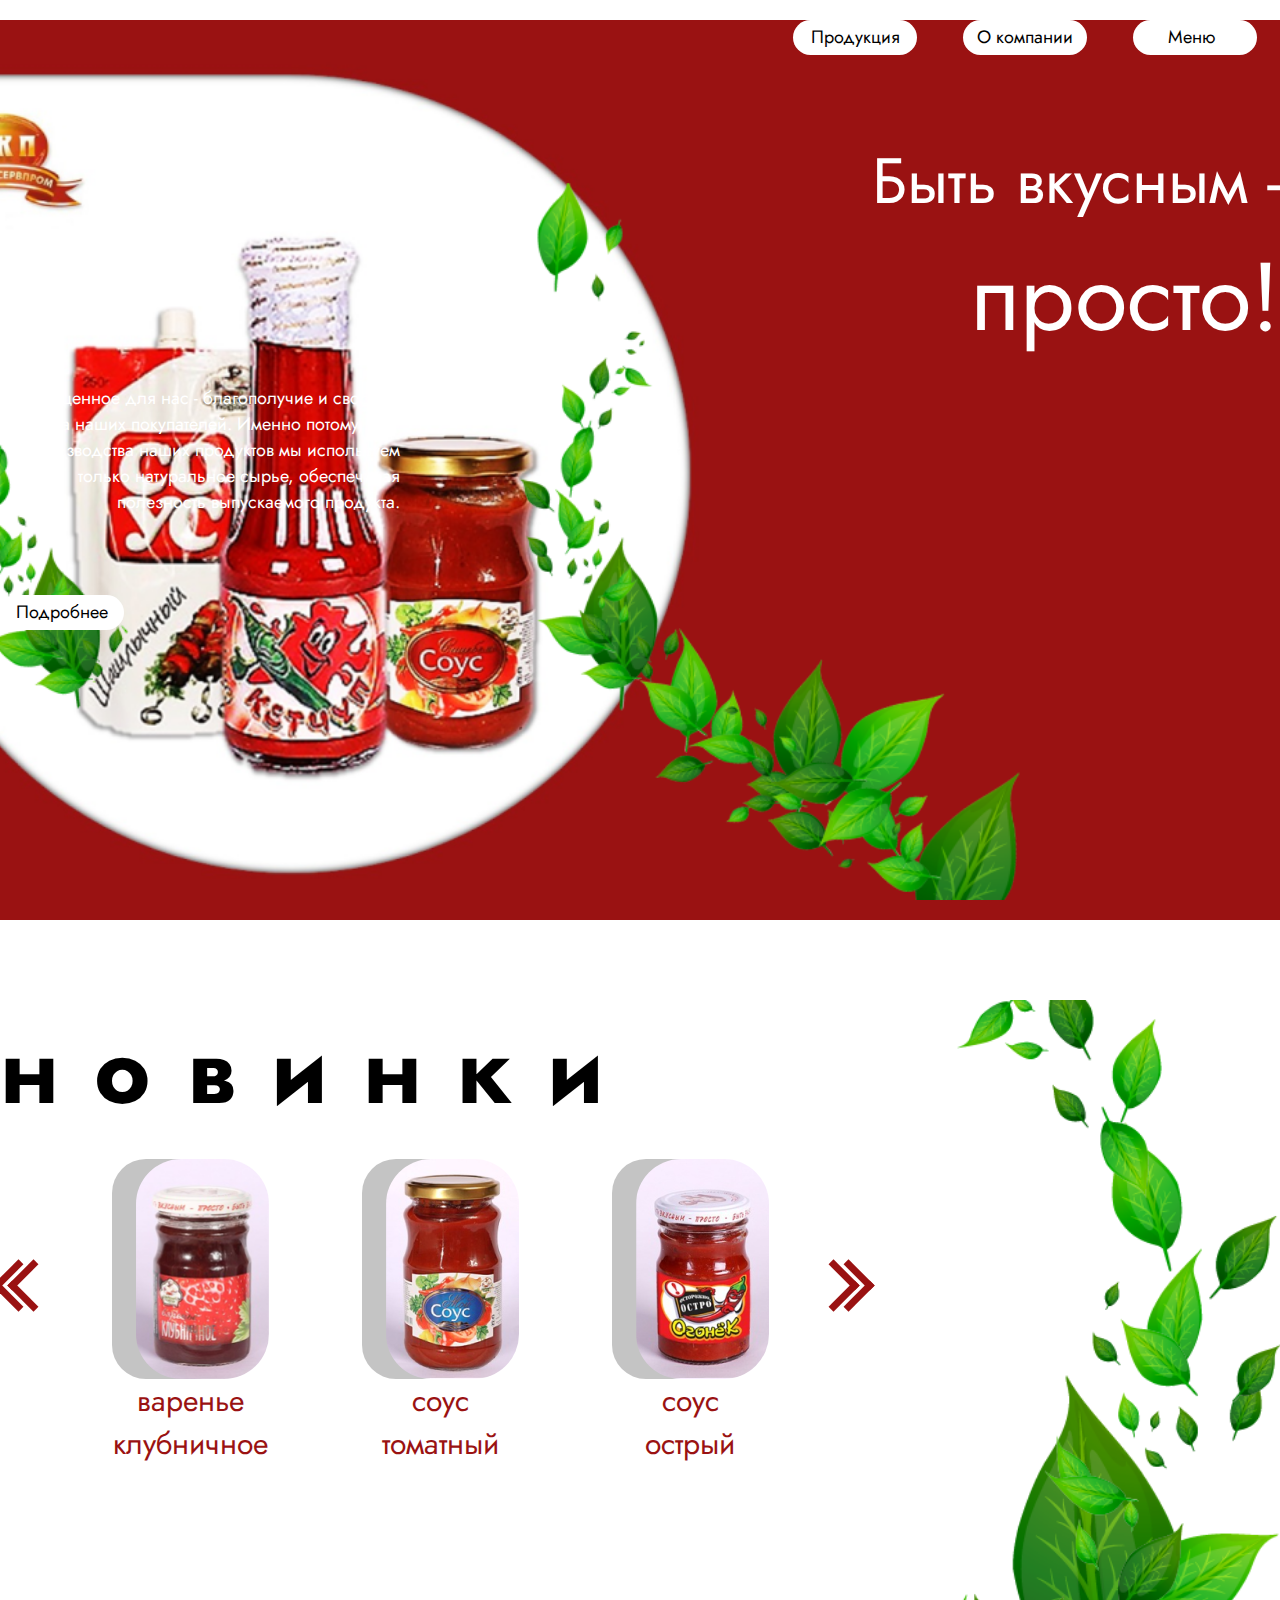
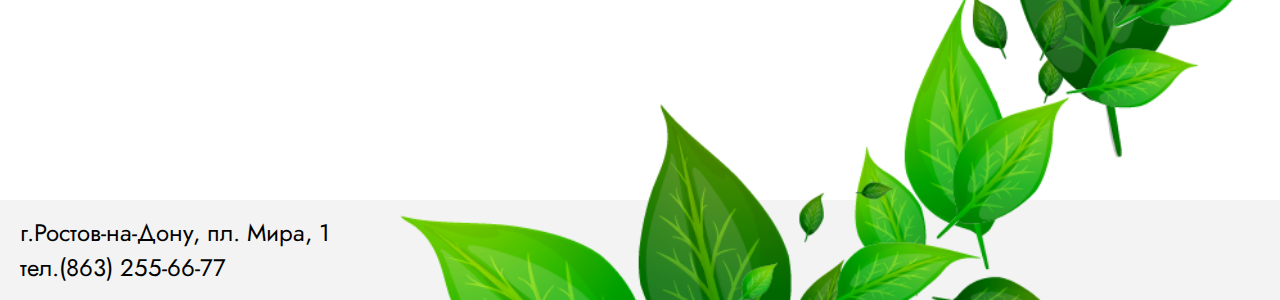
<file: index.html>
<!DOCTYPE html>
<html lang="en">
<head>
    <meta charset="UTF-8">
    <meta http-equiv="X-UA-Compatible" content="IE=edge">
    <meta name="viewport" content="width=device-width, initial-scale=1.0">
    <link href="https://cdn.jsdelivr.net/npm/bootstrap@5.0.0-beta3/dist/css/bootstrap.min.css" rel="stylesheet" integrity="sha384-eOJMYsd53ii+scO/bJGFsiCZc+5NDVN2yr8+0RDqr0Ql0h+rP48ckxlpbzKgwra6" crossorigin="anonymous">
    <link rel="stylesheet" href="css/style.css">
    <title>Bootstrap</title>
</head>
<body>
    <section class='first'>
        <div class="container">
            <div class="row justify-content-end">
                <div class="col-6">
                    <ul class="navigation">
                        <li>
                            <div class="button"><a href="pages/products.html">Продукция</a></div>
                        </li>
                        <li>
                            <div class="button"><a href="pages/company.html">О компании</a></div>
                        </li>
                        <li>
                            <div class="button">
                                <a href="">Меню</a>
                                <div id="menu">
                                   
                                </div>
                            </div>
                        </li>
                    </ul>
                </div>
            </div>
            <div class="row justify-content-end">
                <div class="col-6">
                    <div id="title">Быть вкусным -<br><span>просто!</span></div>
                </div>
            </div>
            <div class="row justify-content-end">
                <div class="col-6">
                    <div id="description" class="float-end">Самое ценное для нас - благополучие и свобода выбора наших покупателей. Именно потому, для производства наших продуктов мы используем только натуральное сырье, обеспечивая полезность выпускаемого продукта.</div>
                </div>
            </div>
            <div class="row justify-content-end">
                <div class="col-2">
                        <div class="button more-details float-end"><a href="pages/company.html">Подробнее</a></div>
                </div>
            </div>
        </div>
        <img id="sheets-1" src="img/sheets1.png" alt="">
    </section>
    <section class="second">
        <div class="container">
            <div class="row">
                <div class="col-8">
                    <h1>новинки</h1>
                    <div id="products__wrapper" >
                        <div class="slide-left margin-t-30 margin-r-35">
                            <div></div>
                            <div></div>
                        </div>
                        <div class="product">
                            <div class="product-image">
                                <div class="rect-1"></div>
                                <div class="rect-2"></div>
                            </div>
                            <div class="name"><a href="pages/product-1.html">варенье<br>клубничное</a> </div>
                        </div>

                        <div class="product p-second">
                            <div class="product-image">
                                <div class="rect-1"></div>
                                <div class="rect-2 pr-2""></div>
                            </div>
                            <div class="name"><a href="pages/product-2.html">соус<br>томатный </a></div>
                        </div>

                        <div class="product p-last">
                            <div class="product-image">
                                <div class="rect-1"></div>
                                <div class="rect-2 pr-3""></div>
                            </div>
                            <div class="name"><a href="pages/product-3.html">соус<br>острый</a></div>
                        </div>

                        <div class="slide-right margin-t-30">
                            <div></div>
                            <div></div>
                        </div>
                    </div>
                </div>
            </div>
        </div>
        <div class="footer">
            <div class="footer-text">
                г.Ростов-на-Дону, пл. Мира, 1
                <br>
                тел.(863) 255-66-77
            </div>
            <img class="sheet-2" src="img/sheets2.png" alt="">
        </div>
    </section>
</body>
</html>
</file>
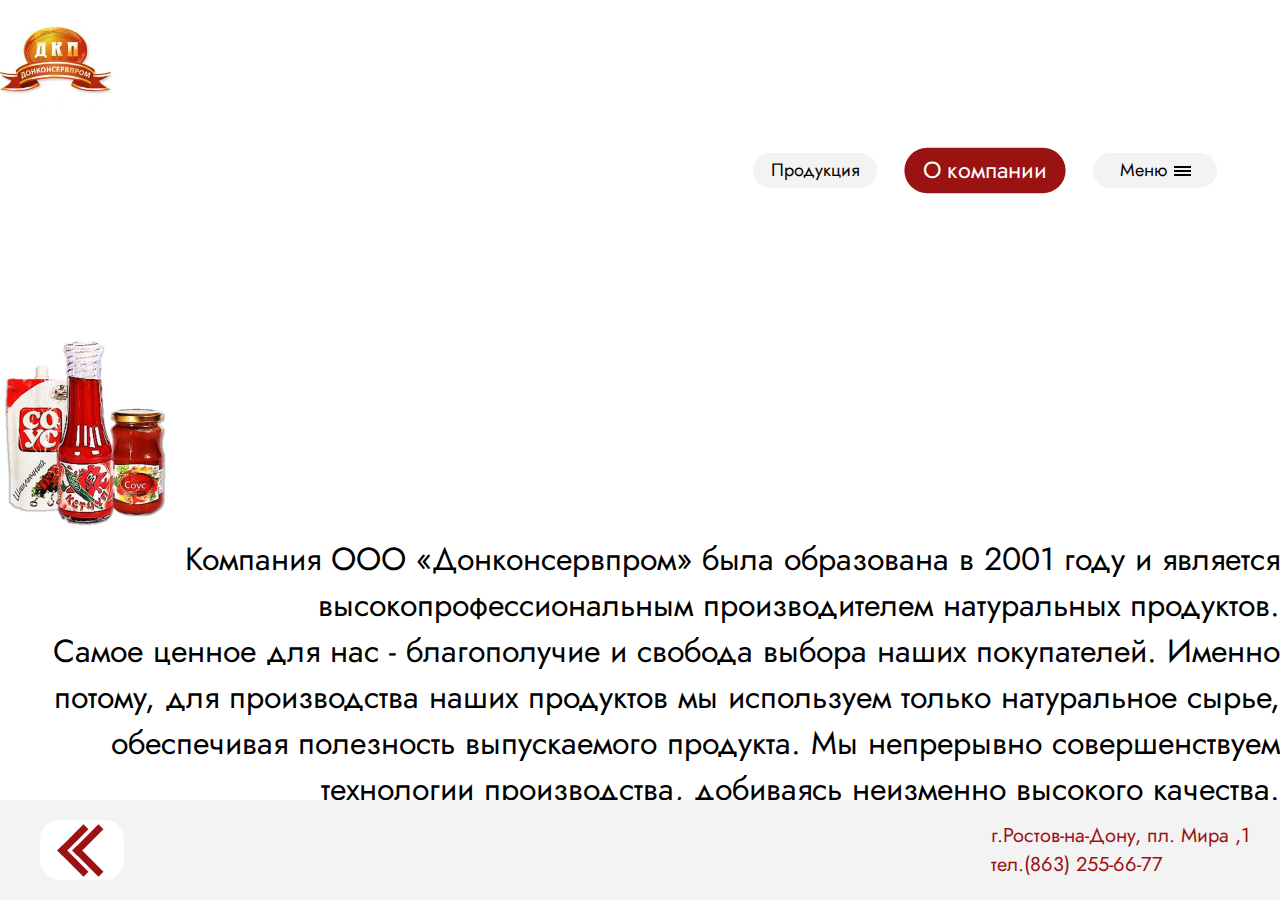
<file: pages/company.html>
<!DOCTYPE html>
<html lang="en">
<head>
    <meta charset="UTF-8">
    <meta http-equiv="X-UA-Compatible" content="IE=edge">
    <meta name="viewport" content="width=device-width, initial-scale=1.0">
    <link href="https://cdn.jsdelivr.net/npm/bootstrap@5.0.0-beta3/dist/css/bootstrap.min.css" rel="stylesheet" integrity="sha384-eOJMYsd53ii+scO/bJGFsiCZc+5NDVN2yr8+0RDqr0Ql0h+rP48ckxlpbzKgwra6" crossorigin="anonymous">
    <link rel="stylesheet" href="../css/style.css">
    <link rel="stylesheet" href="../css/product.css">
    <link rel="stylesheet" href="../css/company.css">
    <title>О компании</title>
</head>
<body>
    <section class="company">
        <div class="container">
            <div class="row">
                <div class="col-1"><a href="../index.html"><img class="logo" src="../img/logo.png" alt="logo"></a></div>
                <div class="col">
                    <ul class="navigation">
                        <li>
                            <div class="button"><a href="../pages/products.html">Продукция</a></div>
                        </li>
                        <li>
                            <div class="button select"><a href="../pages/company.html">О компании</a></div>
                        </li>
                        <li>
                            <div class="button">
                                <a href="../index.html">Меню</a>
                                <div id="menu">
                                    <div class="menu__line"></div>
                                    <div class="menu__line"></div>
                                    <div class="menu__line"></div>
                                </div>
                            </div>
                        </li>
                    </ul>
                </div>
            </div>
            <div class="margin-top-150px"></div>
            <div class="row">
                <div class="col-3"><img class="comp-img float-end" src="../img/main_img_first_page.png" alt=""></div>
                <div class="col">
                    <div class="comp-text float-end">
                        Компания ООО «Донконсервпром» была образована в 2001 году 
                        и является высокопрофессиональным производителем 
                        натуральных продуктов.  
                    </div>
                </div>
            </div>
            <div class="row">
                <div class="col-12">
                    <div class="comp-text">
                        Самое ценное для нас - благополучие и свобода выбора наших покупателей. Именно потому, для производства наших продуктов мы используем только натуральное сырье, обеспечивая полезность выпускаемого продукта.
                        Мы непрерывно совершенствуем технологии производства, добиваясь неизменно высокого качества. 
                    </div>
                </div>
            </div>
        </div>
        <div class="footer">
            <div class="back-btn">
                <a href="../index.html">
                    <div class="slide-left">
                        <div></div>
                        <div></div>
                    </div>   
                </a>
            </div>
            <div class="row">
            </div>
            <div class="f-text float-end">
                г.Ростов-на-Дону, пл. Мира ,1<br>тел.(863) 255-66-77
            </div>
        </div>
    </section>
</body>
</html>
</file>
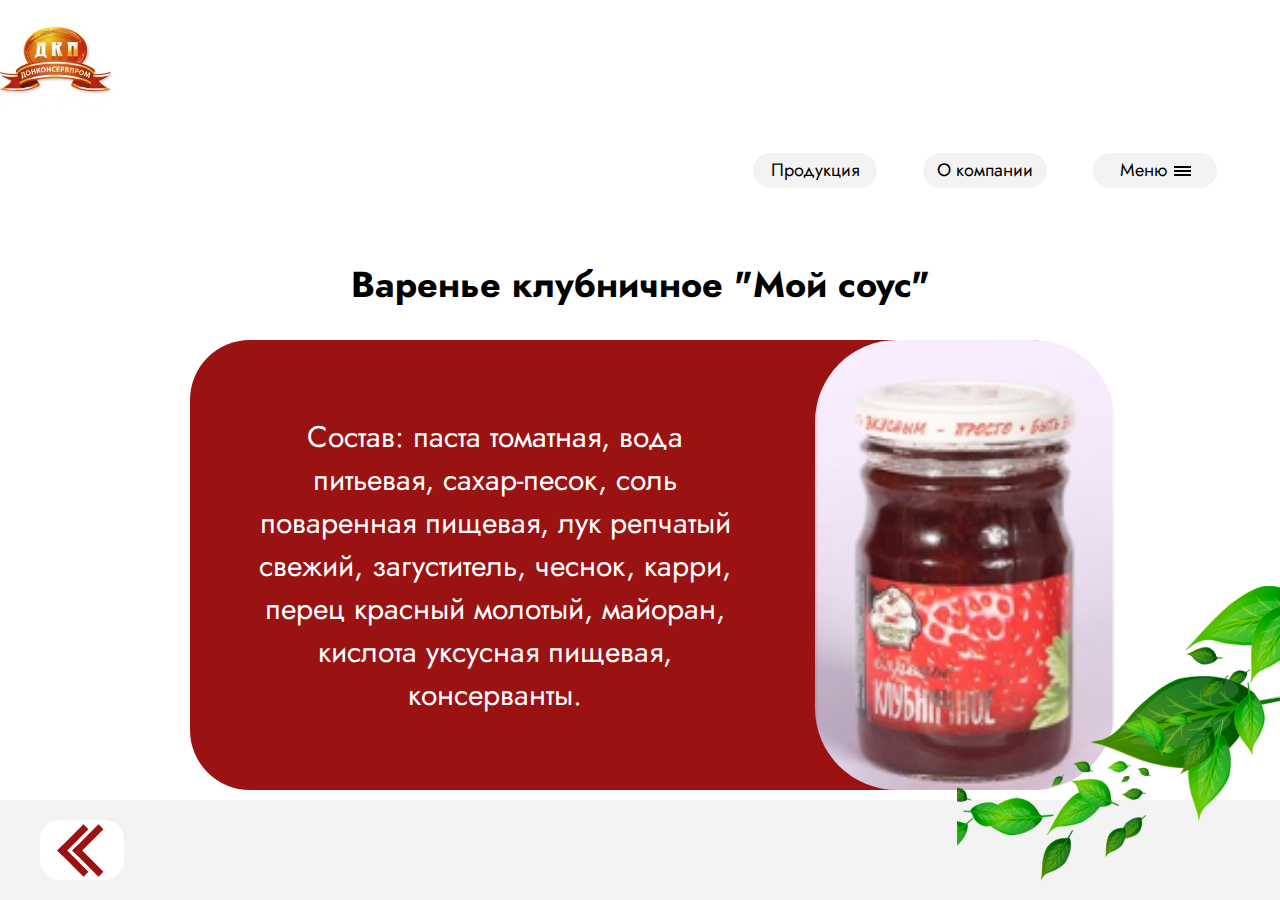
<file: pages/product-1.html>
<!DOCTYPE html>
<html lang="en">
<head>
    <meta charset="UTF-8">
    <meta http-equiv="X-UA-Compatible" content="IE=edge">
    <meta name="viewport" content="width=device-width, initial-scale=1.0">
    <link href="https://cdn.jsdelivr.net/npm/bootstrap@5.0.0-beta3/dist/css/bootstrap.min.css" rel="stylesheet" integrity="sha384-eOJMYsd53ii+scO/bJGFsiCZc+5NDVN2yr8+0RDqr0Ql0h+rP48ckxlpbzKgwra6" crossorigin="anonymous">
    <link rel="stylesheet" href="../css/style.css">
    <link rel="stylesheet" href="../css/product.css">
    <title>Клубничное варенье</title>
</head>
<body>
    <section id="product-1">
        <div class="container">
            <div class="row">
                <div class="col-1">
                    <a href="../index.html"><img class="logo" src="../img/logo.png" alt="logo"></a>
                </div>
                <div class="col">
                    <ul class="navigation">
                        <li>
                            <div class="button"><a href="../pages/products.html">Продукция</a></div>
                        </li>
                        <li>
                            <div class="button"><a href="../pages/company.html">О компании</a></div>
                        </li>
                        <li>
                            <div class="button">
                                <a href="../index.html">Меню</a>
                                <div id="menu">
                                    <div class="menu__line"></div>
                                    <div class="menu__line"></div>
                                    <div class="menu__line"></div>
                                </div>
                            </div>
                        </li>
                    </ul>
                </div>
            </div>
            <div class="row">
                <div class="col-12">
                    <div id="product-wrapper">
                        <div class="p-title">
                            Варенье клубничное "Мой соус"
                        </div>
                        <div class="p-box">
                            <div class="p-descr">
                                Состав: паста томатная, вода питьевая, сахар-песок, соль поваренная пищевая, лук репчатый свежий, загуститель, чеснок, карри, перец красный молотый, майоран, кислота уксусная пищевая, консерванты. 
                            </div>
                            <div class="p-img"></div>
                        </div>
                    </div>
                </div>
            </div>
        </div>
        <div class="footer">
            <div class="back-btn">
                <a href="../index.html">
                    <div class="slide-left">
                        <div></div>
                        <div></div>
                    </div>   
                </a>
            </div>
        </div>
        <img class='sheet-3' src="../img/sheet3.png" alt="">
    </section>
</body>
</html>
</file>
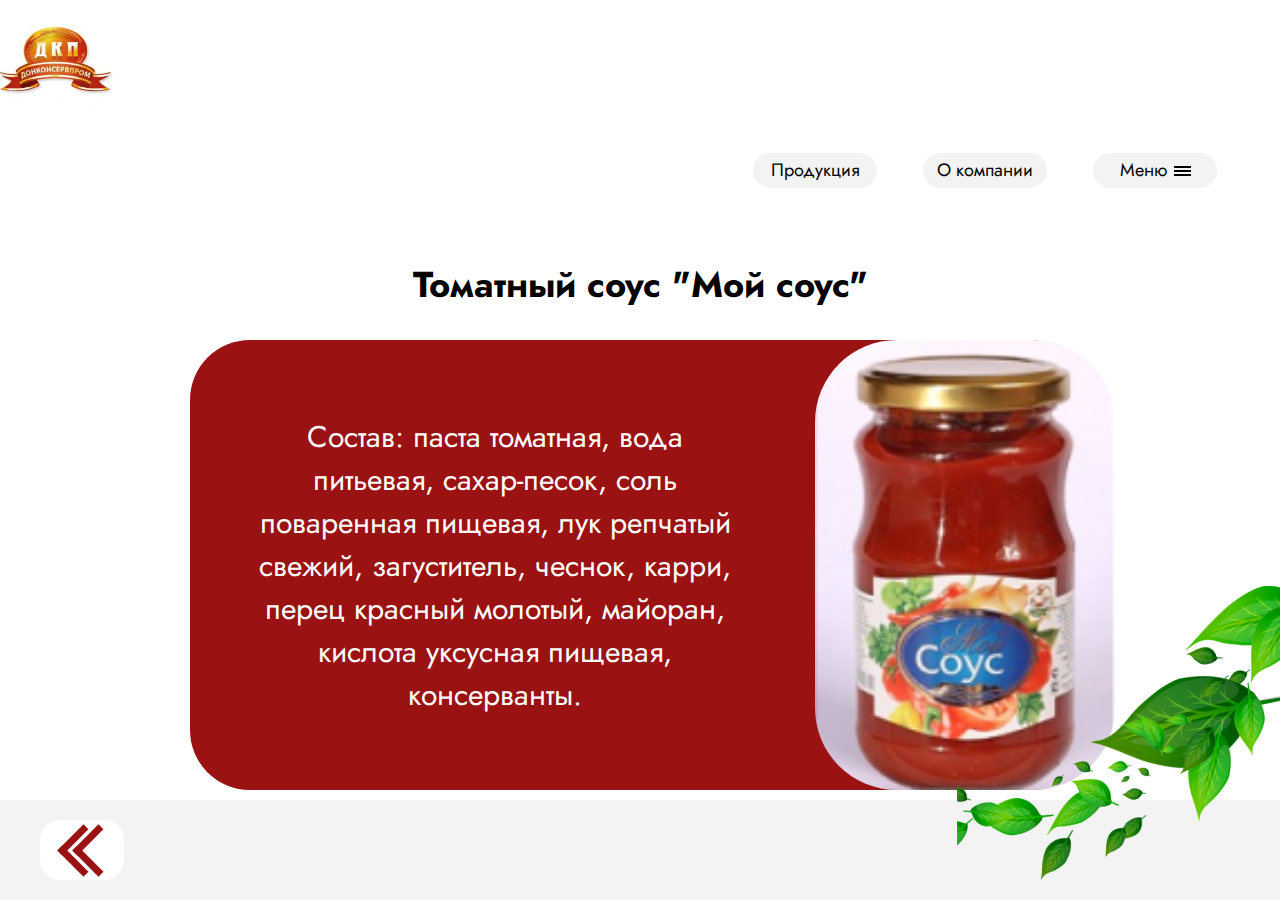
<file: pages/product-2.html>
<!DOCTYPE html>
<html lang="en">
<head>
    <meta charset="UTF-8">
    <meta http-equiv="X-UA-Compatible" content="IE=edge">
    <meta name="viewport" content="width=device-width, initial-scale=1.0">
    <link href="https://cdn.jsdelivr.net/npm/bootstrap@5.0.0-beta3/dist/css/bootstrap.min.css" rel="stylesheet" integrity="sha384-eOJMYsd53ii+scO/bJGFsiCZc+5NDVN2yr8+0RDqr0Ql0h+rP48ckxlpbzKgwra6" crossorigin="anonymous">
    <link rel="stylesheet" href="../css/style.css">
    <link rel="stylesheet" href="../css/product.css">
    <title>Томатный соус</title>
</head>
<body>
    <section id="product-1">
        <div class="container">
            <div class="row">
                <div class="col-1">
                   <a href="../index.html"> <img class="logo" src="../img/logo.png" alt="logo"></a>
                </div>
                <div class="col">
                    <ul class="navigation">
                        <li>
                            <div class="button"><a href="../pages/products.html">Продукция</a></div>
                        </li>
                        <li>
                            <div class="button"><a href="../pages/company.html">О компании</a></div>
                        </li>
                        <li>
                            <div class="button">
                                <a href="../index.html">Меню</a>
                                <div id="menu">
                                    <div class="menu__line"></div>
                                    <div class="menu__line"></div>
                                    <div class="menu__line"></div>
                                </div>
                            </div>
                        </li>
                    </ul>
                </div>
            </div>
            <div class="row">
                <div class="col-12">
                    <div id="product-wrapper">
                        <div class="p-title">
                            Томатный соус "Мой соус"
                        </div>
                        <div class="p-box">
                            <div class="p-descr">
                                Состав: паста томатная, вода питьевая, сахар-песок, соль поваренная пищевая, лук репчатый свежий, загуститель, чеснок, карри, перец красный молотый, майоран, кислота уксусная пищевая, консерванты. 
                            </div>
                            <div class="p-img p2-img"></div>
                        </div>
                    </div>
                </div>
            </div>
        </div>
        <div class="footer">
            <div class="back-btn">
                <a href="../index.html">
                    <div class="slide-left">
                        <div></div>
                        <div></div>
                    </div>   
                </a>
            </div>
        </div>
        <img class='sheet-3' src="../img/sheet3.png" alt="">
    </section>
</body>
</html>
</file>
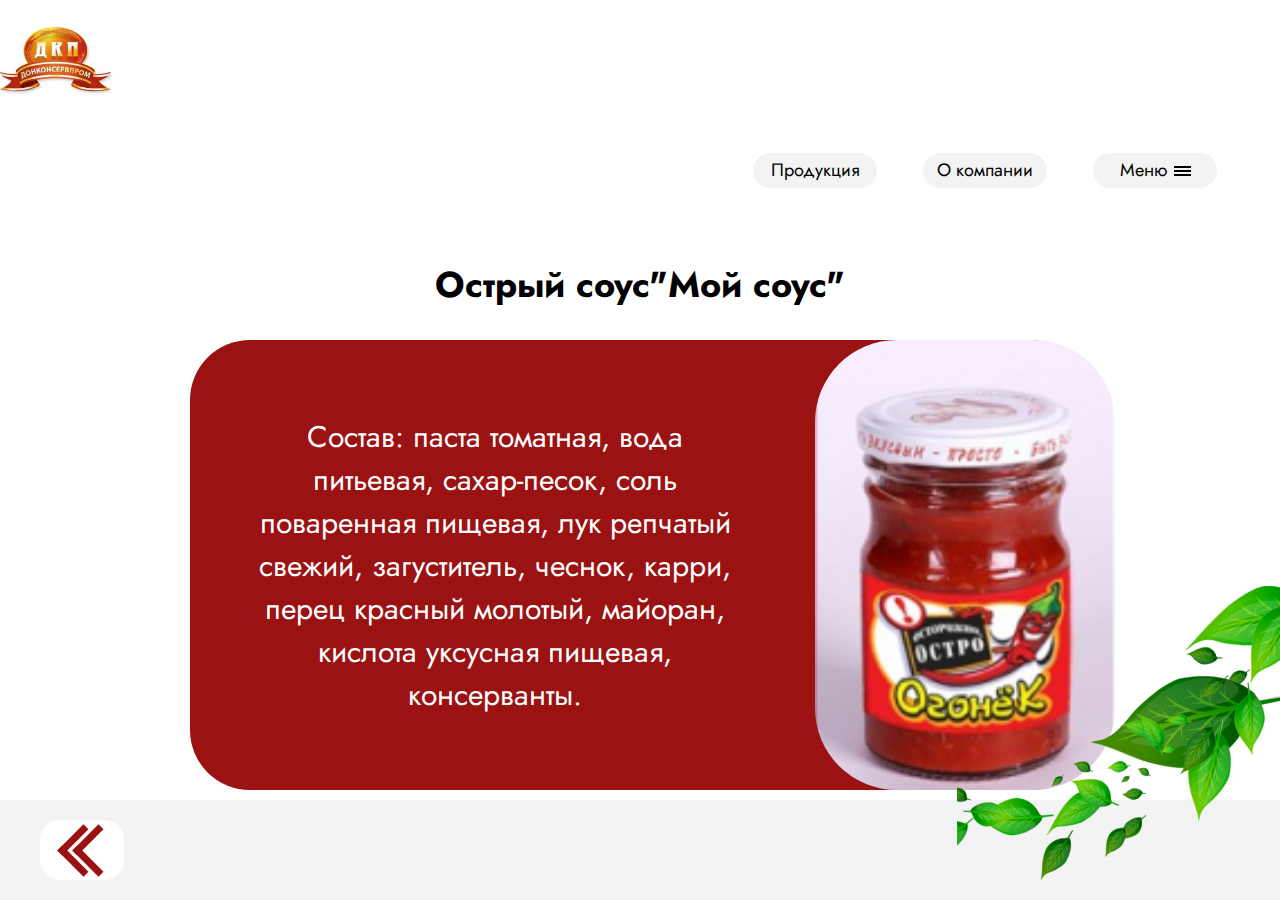
<file: pages/product-3.html>
<!DOCTYPE html>
<html lang="en">
<head>
    <meta charset="UTF-8">
    <meta http-equiv="X-UA-Compatible" content="IE=edge">
    <meta name="viewport" content="width=device-width, initial-scale=1.0">
    <link href="https://cdn.jsdelivr.net/npm/bootstrap@5.0.0-beta3/dist/css/bootstrap.min.css" rel="stylesheet" integrity="sha384-eOJMYsd53ii+scO/bJGFsiCZc+5NDVN2yr8+0RDqr0Ql0h+rP48ckxlpbzKgwra6" crossorigin="anonymous">
    <link rel="stylesheet" href="../css/style.css">
    <link rel="stylesheet" href="../css/product.css">
    <title>Острый соус</title>
</head>
<body>
    <section id="product-1">
        <div class="container">
            <div class="row">
                <div class="col-1">
                   <a href="../index.html"> <img class="logo"  src="../img/logo.png" alt="logo"></a>
                </div>
                <div class="col">
                    <ul class="navigation">
                        <li>
                            <div class="button"><a href="../pages/products.html">Продукция</a></div>
                        </li>
                        <li>
                            <div class="button"><a href="../pages/company.html">О компании</a></div>
                        </li>
                        <li>
                            <div class="button">
                                <a href="../index.html">Меню</a>
                                <div id="menu">
                                    <div class="menu__line"></div>
                                    <div class="menu__line"></div>
                                    <div class="menu__line"></div>
                                </div>
                            </div>
                        </li>
                    </ul>
                </div>
            </div>
            <div class="row">
                <div class="col-12">
                    <div id="product-wrapper">
                        <div class="p-title">
                            Острый соус"Мой соус"
                        </div>
                        <div class="p-box">
                            <div class="p-descr">
                                Состав: паста томатная, вода питьевая, сахар-песок, соль поваренная пищевая, лук репчатый свежий, загуститель, чеснок, карри, перец красный молотый, майоран, кислота уксусная пищевая, консерванты. 
                            </div>
                            <div class="p-img p3-img"></div>
                        </div>
                    </div>
                </div>
            </div>
        </div>
        <div class="footer">
            <div class="back-btn">
                <a href="../index.html">
                    <div class="slide-left">
                        <div></div>
                        <div></div>
                    </div>   
                </a>
            </div>
        </div>
        <img class='sheet-3' src="../img/sheet3.png" alt="">
    </section>
</body>
</html>
</file>
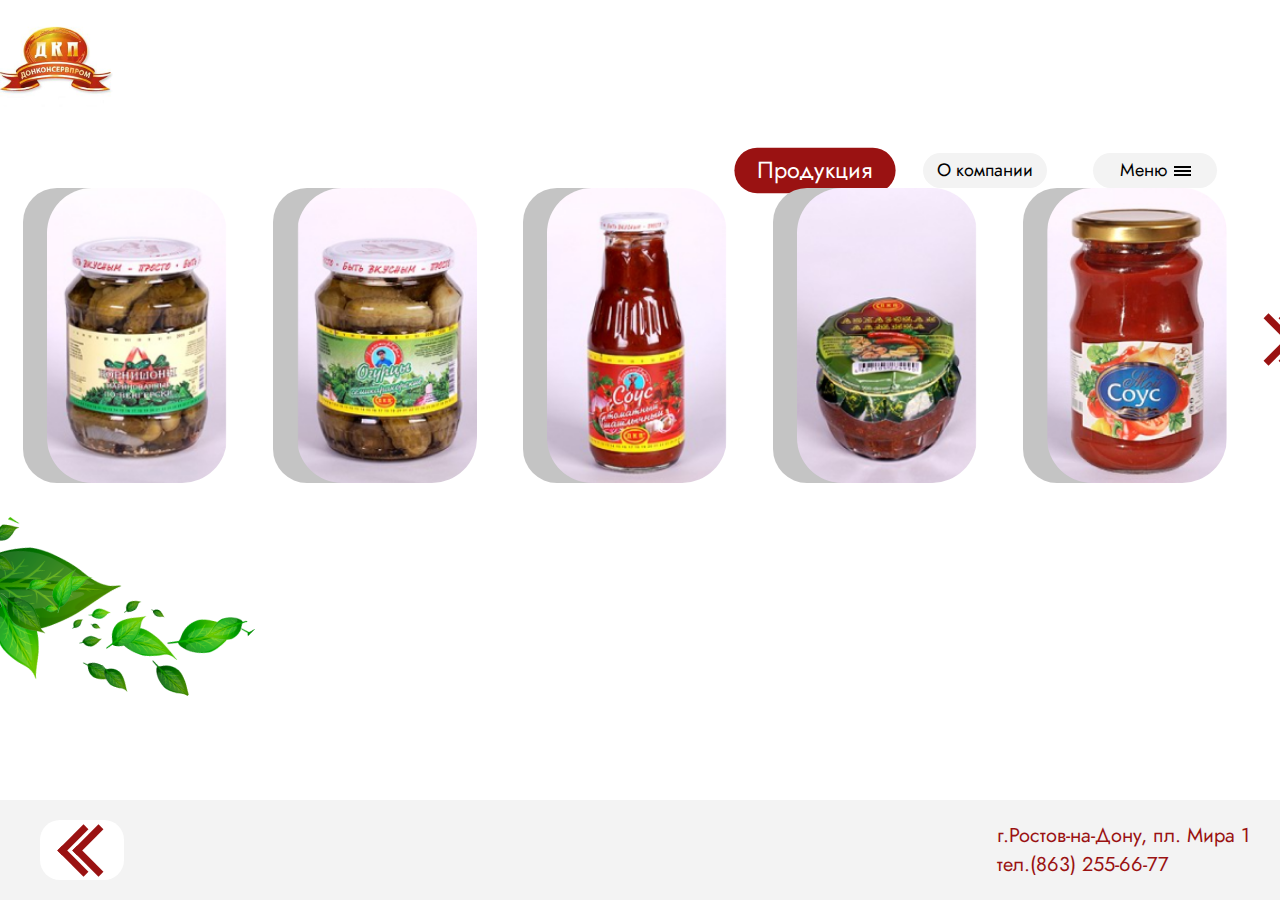
<file: pages/products.html>
<!DOCTYPE html>
<html lang="en">
<head>
    <meta charset="UTF-8">
    <meta http-equiv="X-UA-Compatible" content="IE=edge">
    <meta name="viewport" content="width=device-width, initial-scale=1.0">
    <link href="https://cdn.jsdelivr.net/npm/bootstrap@5.0.0-beta3/dist/css/bootstrap.min.css" rel="stylesheet" integrity="sha384-eOJMYsd53ii+scO/bJGFsiCZc+5NDVN2yr8+0RDqr0Ql0h+rP48ckxlpbzKgwra6" crossorigin="anonymous">
    <link rel="stylesheet" href="../css/style.css">
    <link rel="stylesheet" href="../css/product.css">
    <link rel="stylesheet" href="../css/company.css">
    <link rel="stylesheet" href="../css/products.css">
    <title>Продукция</title>
</head>
<body>
    <section class="products">
        <div class="container">
            <div class="row">
                <div class="col-1"><a href="../index.html"><img class="logo" src="../img/logo.png" alt="logo"></a></div>
                <div class="col">
                    <ul class="navigation">
                        <li>
                            <div class="button select"><a href="../pages/products.html">Продукция</a></div>
                        </li>
                        <li>
                            <div class="button"><a href="../pages/company.html">О компании</a></div>
                        </li>
                        <li>
                            <div class="button">
                                <a href="../index.html">Меню</a>
                                <div id="menu">
                                    <div class="menu__line"></div>
                                    <div class="menu__line"></div>
                                    <div class="menu__line"></div>
                                </div>
                            </div>
                        </li>
                    </ul>
                </div>
            </div>

            <div class="row hei100">
                <div class="col-12 align-self-center">
                    <div id="products__wrapper">
                        <div class="product">
                            <div class="product-image">
                                <div class="rect-1"></div>
                                <div class="rect-2 pr-1"></div>
                            </div>
                        </div>
            
                        <div class="product">
                            <div class="product-image">
                                <div class="rect-1"></div>
                                <div class="rect-2 pr-2""></div>
                            </div>
                        </div>
            
                        <div class="product">
                            <div class="product-image">
                                <div class="rect-1"></div>
                                <div class="rect-2 pr-3""></div>
                            </div>
                        </div>
            
                        <div class="product">
                            <div class="product-image">
                                <div class="rect-1"></div>
                                <div class="rect-2 pr-4""></div>
                            </div>
                        </div>
            
                        <div class="product">
                            <div class="product-image">
                                <div class="rect-1"></div>
                                <div class="rect-2 pr-5""></div>
                            </div>
                        </div>
            
                        <div class="slide-right">
                            <div></div>
                            <div></div>
                        </div>
                    </div>
                </div>
            </div>
        </div>
        <img class="sheet-4" src="../img/sheet4.png" alt="">
        <div class="footer">
            <div class="back-btn">
                <a href="../index.html">
                    <div class="slide-left">
                        <div></div>
                        <div></div>
                    </div>   
                </a>
            </div>
            <div class="row">
            </div>
            <div class="f-text float-end">
                г.Ростов-на-Дону, пл. Мира 1<br>тел.(863) 255-66-77
            </div>
        </div>
    </section>

</body>
</html>
</file>
<file: css/style.css>
@import url('https://fonts.googleapis.com/css2?family=Jost&display=swap');

* {
    margin: 0;
    padding: 0;
}

body {
    height: 100%;
    width: 100%;
    font-family: 'Jost';
}

.first {
    height: 100vh;
    background: url('../img/bg2.png');
    background-size: cover;
    background-position: center center;
}

.navigation {
    display: flex;
    justify-content: end;
    margin-top: 20px;
    list-style-type: none;
}

.navigation li {
    margin: 0 23px;
}

.button {
    display: flex;
    justify-content: center;
    align-items: center;
    font-size: 18px;
    width: 124px;
    height: 35px;
    border-radius: 18px;
    background: white;
    text-align: center;
}

.button a {
    margin-top: -2px;
    text-decoration: none;
    color: black;
}

#menu {
    margin-left: 7px;
}

.menu__line {
    width: 17px;
    height: 2px;
    background: black;
    margin: 2px 0;
}

#title {
    color: white;
    text-align: right;
    font-size: 64px;
    margin-top: 80px;
}

#title span {
    font-size: 96px;
}

#description {
    width: 400px;
    color: white;
    font-size: 18px;
    text-align: right;
    margin-top: 19px;
}

.more-details {
    margin-top: 80px;
    z-index: 2;
    transition: all 1s;
}

.second {
    position: relative;
    height: 100vh;
}

.slide-left {
    position: relative;
    width: 30px;
    height: 30px;
    transition: opacity .3s, transform .3s;
}

.slide-left:hover {
    opacity: .8;
    transform: scale(1.2);
}

.slide-left div {
    position: absolute;
    width: 30px;
    height: 30px;
    border-left: solid #9A1212 7px;
    border-bottom: solid #9A1212 7px;
    transform: rotate(45deg);
}

.slide-left div:nth-child(1) {
    left: 50%;
}

.slide-right {
    position: relative;
    width: 30px;
    height: 30px;
    transition: opacity .3s, transform .3s;
    z-index: 2;
}

.slide-right:hover {
    opacity: .8;
    transform: scale(1.2);
}

.slide-right div {
    position: absolute;
    width: 30px;
    height: 30px;
    border-right: solid #9A1212 7px;
    border-bottom: solid #9A1212 7px;
    transform: rotate(-45deg);
}

.slide-right div:nth-child(1) {
    left: 50%;
}

.margin-t-30 {
    margin-top: -60px;
}

#products__wrapper {
    position: relative;
    display: flex;
    align-items: center;
    z-index: 5000;
}

.second h1 {
    font-size: 96px;
    letter-spacing: 35px;
    margin-bottom: 20px;
    margin-top: 80px;
}

.product {
    width: 250px;
    display: flex;
    flex-direction: column;
    justify-content: center;
    align-items: center;
}

.rect-1 {
    position: absolute;
    width: 116px;
    height: 220px;
    background: #C4C4C4;
    border-radius: 34px;
}

.rect-2 {
    position: relative;
    background: url('../img/product1.png');
    background-size: cover;
    background-position: center center;
    width: 133px;
    height: 220px;
    border-radius: 45px;
    margin-left: 24px;
}

.pr-2 {
    background: url('../img/product2.png');
}

.pr-3 {
    background: url('../img/product3.png');
}

.name {
    font-size: 30px;
    text-align: center;
}

.name a {
    text-decoration: none;
    color: #9A1212;
    z-index: 5;
}

.margin-r-35 {
    margin-right: 35px;
}

.footer {
    position: absolute;
    align-self: end;
    display: flex;
    align-items: center;
    /* padding-left: 20px; */
    height: 100px;
    width: 100%;
    background-color: #F3F3F3;
    bottom: 0;
}

.footer-text {
    position: relative;
    font-size: 24px;
    margin-left: 20px;
    z-index: 2;
}

.sheet-2 {
    position: absolute;
    right: 0;
    bottom: 0;
    width: auto;
    height: 100vh;
    /* width: auto; */
    z-index: 0;
}

#sheets-1 {
    position: absolute;
    /* height: 85%; */
    height: 85vh;
    right: 15%;
    bottom: 0;
    right: 18.5%;
}
</file>
<file: css/product.css>
#product-1 {
    height: 100vh;
    position: relative;
}


.button {
    background: #F3F3F3;
}

.logo {
    position: relative;
    padding-top: 20px;
}

.navigation {
    margin-top: 40px;
    margin-right: 40px;
    justify-self: end;
    grid-column: 2;
}

#product-wrapper {
    display: flex;
    flex-direction: column;
    align-items: center;
    margin-top: 70px;
}

.p-title {
    font-size: 36px;
    font-weight: bold;
}

.p-box {
    display: flex;
    justify-content: space-between;
    align-items: center;
    width: 900px;
    height: 450px;
    background: #9A1212;
    border-radius: 60px;
    margin-top: 30px;
}

.p-descr {
    width: 500px;
    color: white;
    font-size: 30px;
    margin-left: 55px;
    text-align: center;
}

.p-img {
    position: relative;
    width: 300px;
    height: 100%;
    background-image: url('../img/product1.png');
    background-size: cover;
    background-position: center center;
    border-radius: 82px;
    margin-right: -25px;
}

.p2-img {
    background-image: url('../img/product2.png');
}

.p3-img {
    background-image: url('../img/product3.png');
}

.back-btn {
    height: 60px;
    width: 84px;
    border-radius: 20px;
    background: white;
    margin-left: 40px;
}

.slide-left {
    margin-top: 12px;
    margin-left: 25px;
}

.sheet-3 {
    position: absolute;
    right: 0;
    bottom: 0;
}
</file>
<file: css/company.css>
.comp-text {
    font-size: 32px;
    text-align: right;
}

.margin-top-150px {
    margin-top: 150px;
}

.f-text {
    position: absolute;
    right: 0;
    font-size: 20px;
    color: #9A1212;
    margin-right: 30px;
}

.select {
    background-color: #9A1212;
    transform: scale(1.3);
    color: white;
}

.select a {
    color: white;
}
</file>
<file: css/products.css>
.hei100 {
    height: 60vh;
}

.sheet-4 {
    position: absolute;
    left: 0;
    top: 50%;
}

.rect-1 {
    position: absolute;
    width: 180px;
    height: 295px;
    background: #C4C4C4;
    border-radius: 34px;
}

.pr-1 {
    background: url('../img/p-1.png');
}

.pr-2 {
    background: url('../img/p-2.png');
}

.pr-3 {
    background: url('../img/p-3.png');
}

.pr-4 {
    background: url('../img/p-4.png');
}

.pr-5 {
    background: url('../img/p-5.png');
}

.rect-2 {
    position: relative;
    background-size: cover;
    background-position: center center;
    width: 180px;
    height: 295px;
    border-radius: 45px;
    margin-left: 24px;
}
</file>
